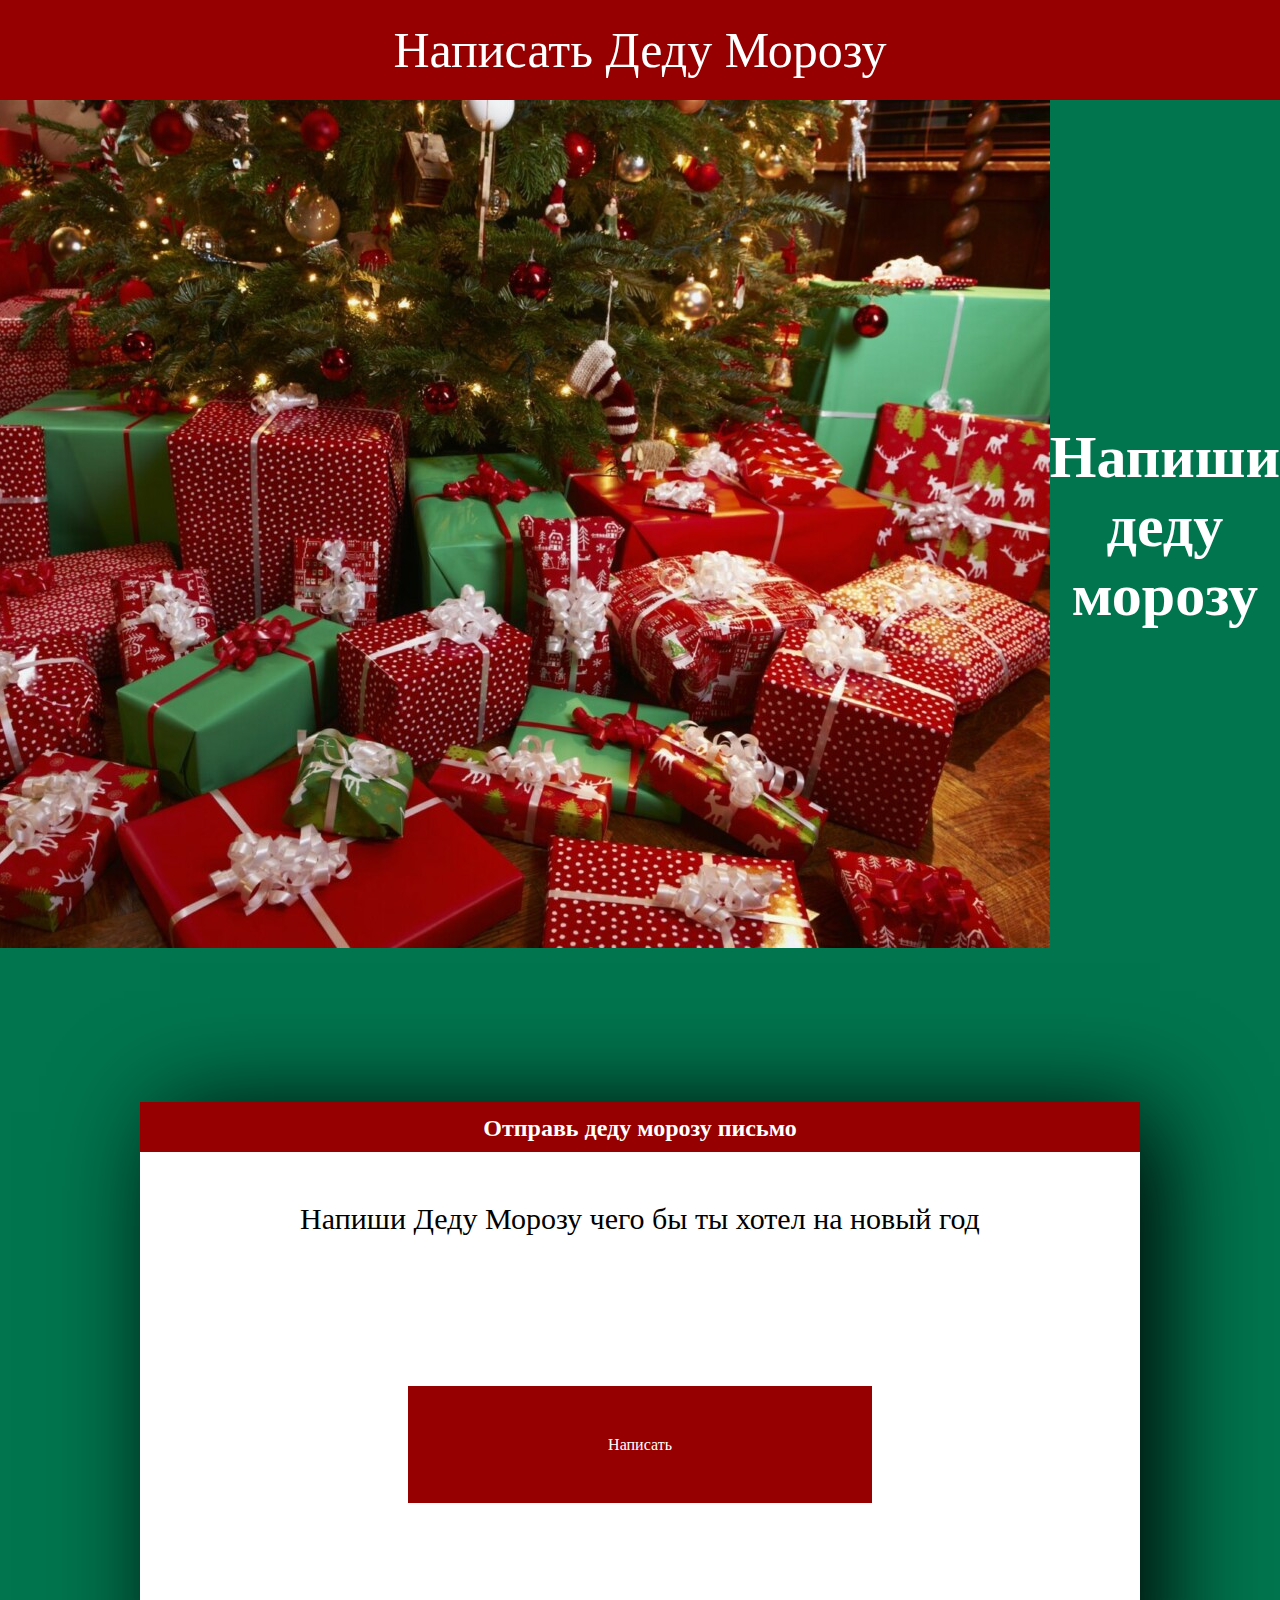
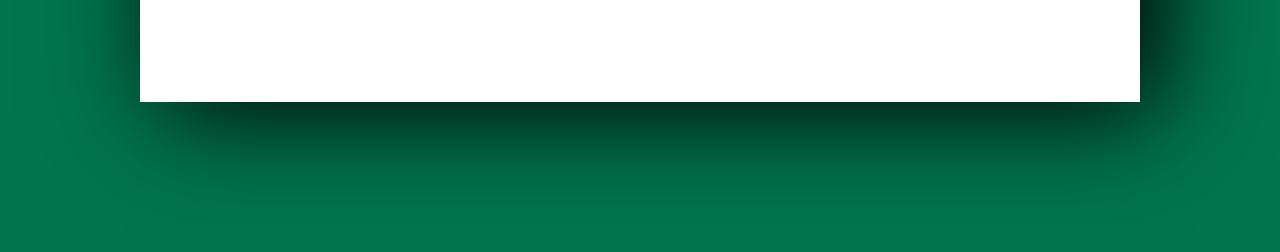
<file: index.html>
<!DOCTYPE html>
<html lang="en">
<head>
    <meta charset="UTF-8">
    <meta name="viewport" content="width=device-width, initial-scale=1.0">
    <title>Document</title>
    <link rel="stylesheet" href="style.css">
</head>
<body>
    <nav>
        <a href="#a" class="nav-a" >Написать Деду Морозу</a>
    </nav>
    <header>
        <div class="right-header">
            <h1 class="h1-header">Напиши деду морозу</h1>
        </div>
        <div class="left-header">
            <img src="2_8-1200x848.jpg" alt="" class="img-header">
        </div>
    </header>
    <section class="send">
        <div class="send-reg" id="a">
            <div class="send-top">
                <h2 class="send-h2">Отправь деду морозу письмо</h2>
            </div>
            <div class="send-p">
                <p class="p-send">Напиши Деду Морозу чего бы ты хотел на новый год</p>
                <div class="button-send">
                    <a href="reg.html" class="send-button">Написать</a>
                </div> 
            </div>
        </div>
    </section>
</body>
</html>
</file>
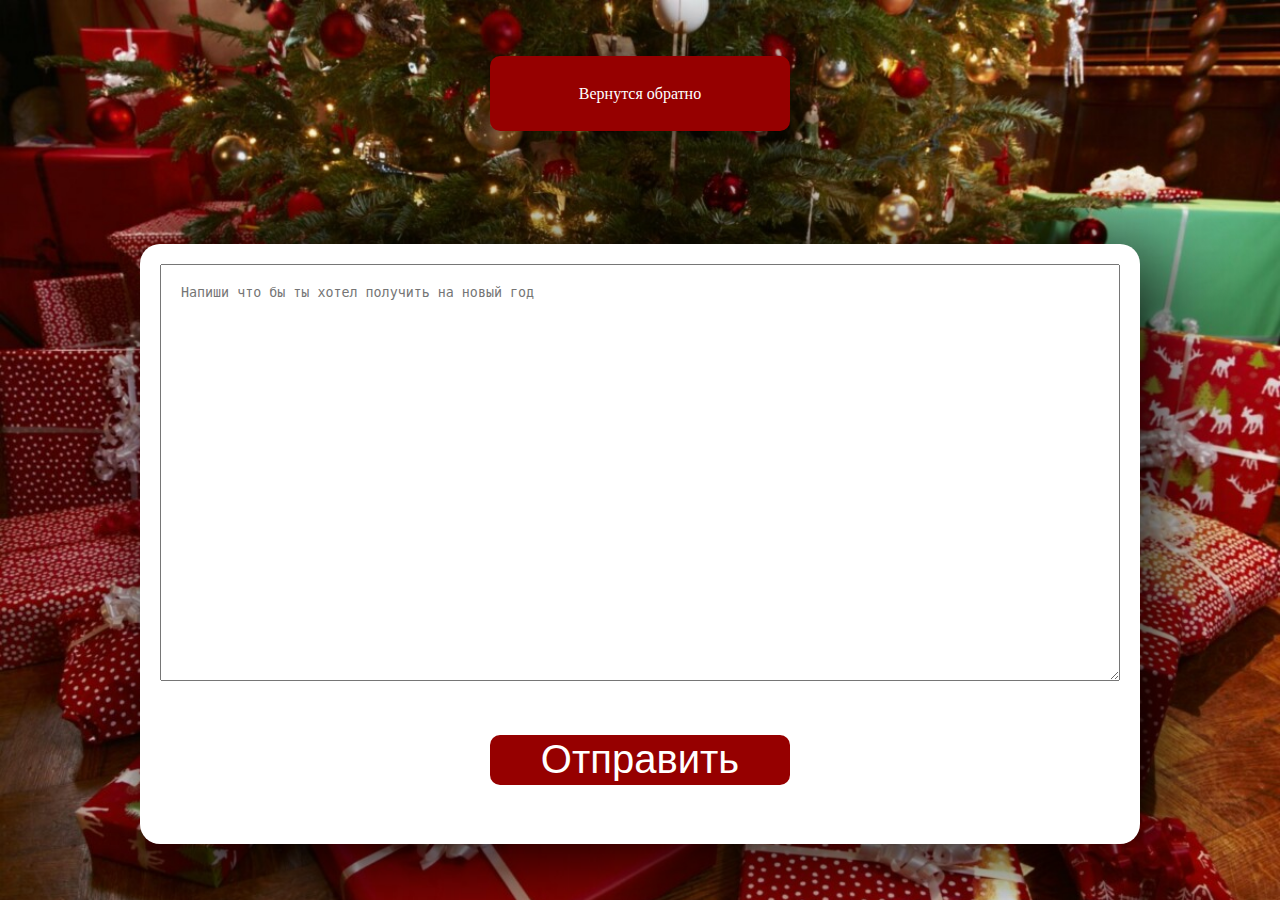
<file: reg.html>
<!DOCTYPE html>
<html lang="en">
<head>
    <meta charset="UTF-8">
    <meta name="viewport" content="width=device-width, initial-scale=1.0">
    <title>Отправить Письмо</title>
    <link rel="stylesheet" href="style.css">
</head>
<body>
    <div class="letter">
        <div class="go-back">
            <a href="/New-Year/index.html" class="go-back-a">Вернутся обратно</a>
        </div>
        <div class="write">
            <form action="#">
                <textarea class="write-text" rows="25" placeholder="Напиши что бы ты хотел получить на новый год" name="tell" id="write"></textarea>                
                <button type="submit" class="button-text">Отправить</button>
            </form>
        </div>
    </div>
</body>
</html>
</file>
<file: style.css>
*{
    margin: 0;
    padding: 0;
    box-sizing: border-box;
    scroll-behavior: smooth;
    box-sizing: border-box;
}
nav{
    background-color: rgb(150, 0, 0);
    height: 100px;
    width: 100%;
    display: flex;
    justify-content: center;
    align-items: center;
}
.nav-a{
    text-align: center;
    text-decoration: none;
    color: white;
    font-size: 50px;
}
header{
    display: flex;
    justify-content: space-between;
    flex-direction: row-reverse;
    background-color: rgb(0, 117, 78);
}
.right-header{
    margin-top: auto;
    margin-bottom: auto;
    
}
.h1-header{
    text-align: center;
    width: 100%;
    margin-top: auto;
    margin-bottom: auto;
    font-size: 60px;
    color: white;
}
.send{
    background-color: rgb(0, 117, 78);
    height: 100vh;
    display: flex;
    justify-content: center;
    align-items: center;
    
}
.send-reg{
    background-color: white;
    width: 1000px;
    height: 600px;
    box-shadow: black 20px 10px 100px;
}
.send-top{
    background-color: rgb(150, 0, 0);
    height: 50px;
    text-align: center;
    color: white;
    padding-top: 12.5px;

}
.p-send{
    font-size: 30px;
    margin-top: 50px;
}
.send-button{
    background-color: rgb(150, 0, 0);
    padding: 50px 200px;
    color: white;

    text-decoration: none;
}
.button-send{
    padding-top: 200px;
}
.send-p{
    text-align: center;
}
.letter{
    background-image: url(2_8-1200x848.jpg);
    background-repeat: no-repeat;
    height: 100vh;
    width: 100%;
    background-size: cover;
    display: flex;
    justify-content: space-around;
    flex-direction: column;
    align-items: center;
    text-align: center;
}
.go-back{
    background-color: rgb(150, 0, 0);
    width: 300px;
    height: 75px;
    border-radius: 10px;
    box-shadow: black 20px 10px 100px;
    display: flex;
    justify-content: center;
    align-items: center;
}
.go-back-a{
    text-decoration: none;
    color: white;
}
.write{
    background-color: white;
    width: 1000px;
    height: 600px;
    box-shadow: black 20px 10px 100px;
    border-radius: 20px;
    padding: 20px;
}
.write-text{
    width: 960px;
    padding: 20px;
}
.button-text{
    background-color: rgb(150, 0, 0);
    color: white;
    width: 300px;
    border: none;
    border-radius: 10px;
    margin-top: 50px;
    text-align: center;
    height: 50px;
    display: block;
    margin-left: auto;
    margin-right: auto;
    text-align: center;
    text-decoration: none;
    font-size: 40px;
}
</file>
